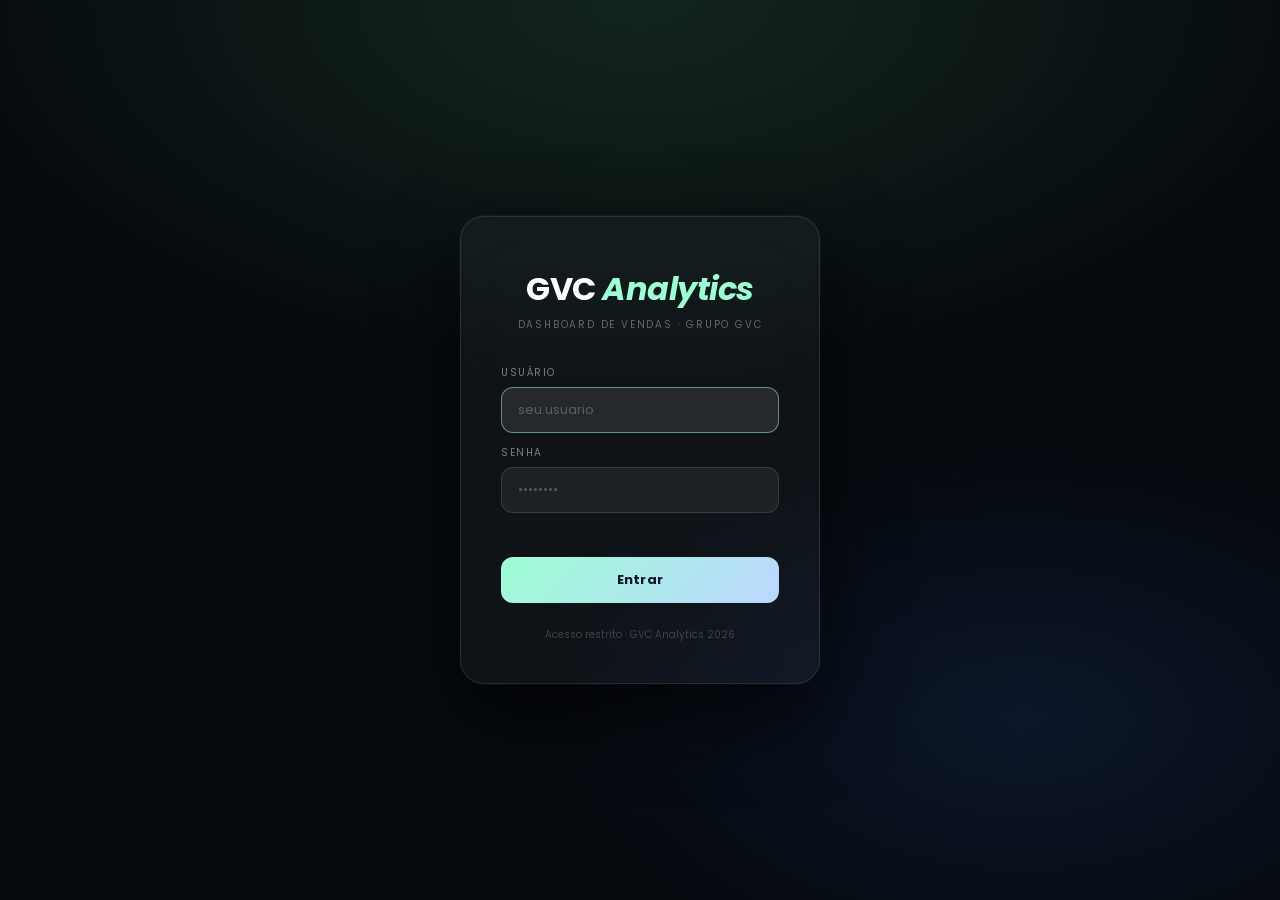
<file: dashboard.html>
<!doctype html>
<html lang="pt-br">
  <head>
    <meta charset="UTF-8" />
    <meta name="viewport" content="width=device-width, initial-scale=1" />
    <title>GVC Analytics — Login</title>
    <link rel="icon" type="image/png" href="/assets/logo_grupogvc.png" />
    <link
      href="https://fonts.googleapis.com/css2?family=Poppins:wght@300;400;500;600;700&display=swap"
      rel="stylesheet"
    />
    <link rel="stylesheet" href="css/login.css" />
  </head>
  <body>
    <div class="bg"></div>

    <div class="card" id="card">
      <div class="logo">
        <div class="logo-title">GVC <em>Analytics</em></div>
        <div class="logo-sub">Dashboard de Vendas · Grupo GVC</div>
      </div>

      <form id="form-login" onsubmit="return false;">
        <div class="field">
          <label for="inp-user">Usuário</label>
          <input
            id="inp-user"
            type="text"
            placeholder="seu.usuario"
            autocomplete="username"
            autofocus
          />
        </div>
        <div class="field">
          <label for="inp-pass">Senha</label>
          <input
            id="inp-pass"
            type="password"
            placeholder="••••••••"
            autocomplete="current-password"
            onkeydown="if (event.key === 'Enter') submitLogin();"
          />
        </div>

        <div class="error-msg" id="err-msg"></div>

        <button class="btn-login" id="btn-login" onclick="submitLogin()">
          Entrar
        </button>
      </form>

      <div class="footer-note">Acesso restrito · GVC Analytics 2026</div>
    </div>

    <script src="js/login.js"></script>
  </body>
</html>
</file>
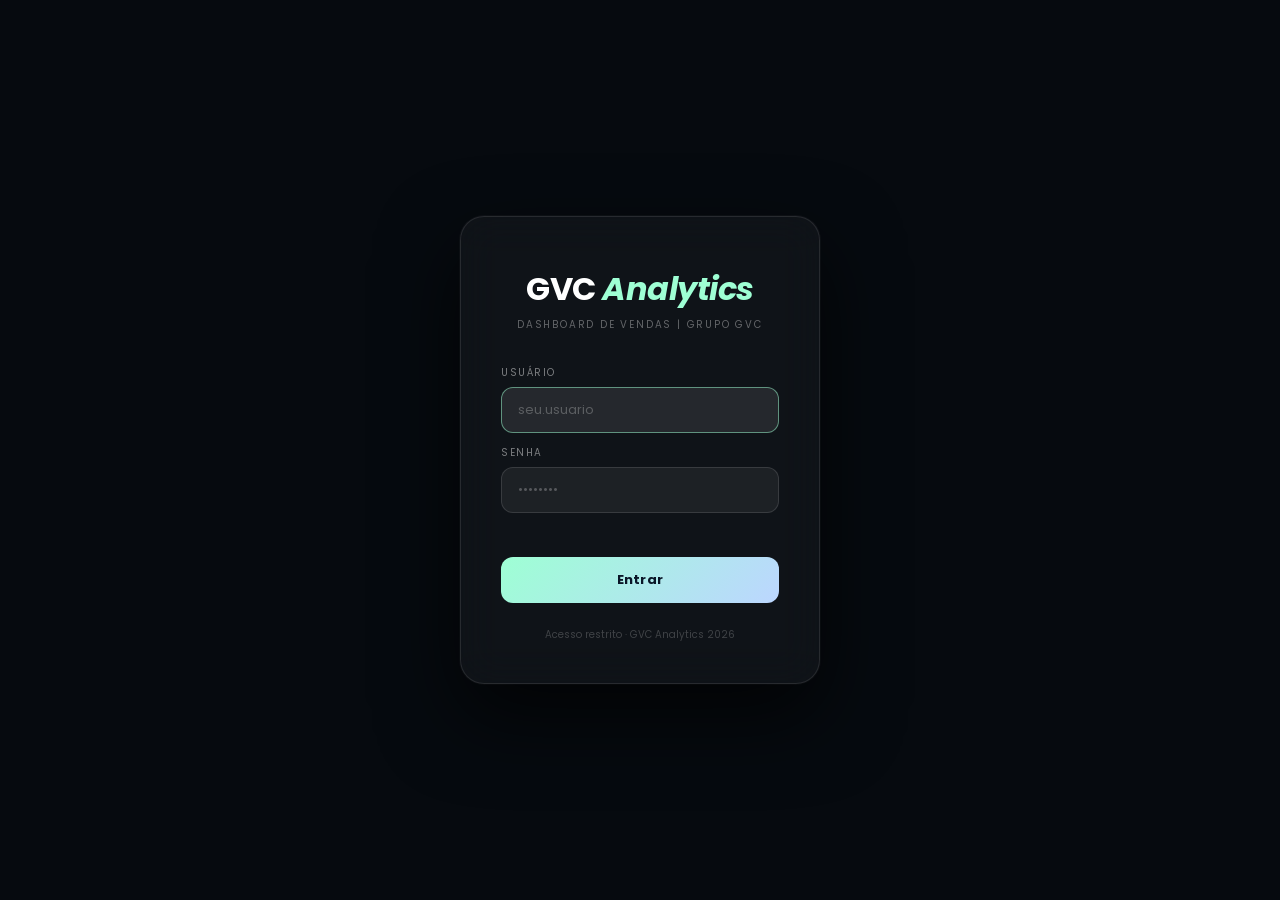
<file: login.html>
<!doctype html>
<html lang="pt-br">
  <head>
    <meta charset="UTF-8" />
    <meta name="viewport" content="width=device-width, initial-scale=1" />
    <title>GVC Analytics | Login</title>
    <link rel="icon" type="image/png" href="assets/logos/logo_grupogvc_white.ico" />
    <link
      href="https://fonts.googleapis.com/css2?family=Poppins:wght@300;400;500;600;700&display=swap"
      rel="stylesheet"
    />
    <link rel="stylesheet" href="css/login.css" />
    <link rel="stylesheet" href="css/login-responsivo.css" />
  </head>
  <body>
    <div class="card" id="card">
      <div class="logo">
        <div class="logo-title">GVC <em>Analytics</em></div>
        <div class="logo-sub">Dashboard de Vendas | Grupo GVC</div>
      </div>

      <form id="form-login" onsubmit="return false;">
        <div class="field">
          <label for="inp-user">Usuário</label>
          <input
            id="inp-user"
            type="text"
            placeholder="seu.usuario"
            autocomplete="username"
            autofocus
          />
        </div>
        <div class="field">
          <label for="inp-pass">Senha</label>
          <input
            id="inp-pass"
            type="password"
            placeholder="••••••••"
            autocomplete="current-password"
            onkeydown="if (event.key === 'Enter') submitLogin();"
          />
        </div>

        <div class="error-msg" id="err-msg"></div>

        <button class="btn-login" id="btn-login" onclick="submitLogin()">
          Entrar
        </button>
      </form>

      <div class="footer-note">Acesso restrito · GVC Analytics 2026</div>
    </div>

    <script src="js/login.js"></script>
  </body>
</html>
</file>
<file: css/login.css>
*,
*::before,
*::after {
  box-sizing: border-box;
  margin: 0;
  padding: 0;
}

body {
  font-family: "Poppins", sans-serif;
  background: #060a0f;
  min-height: 100vh;
  display: flex;
  align-items: center;
  justify-content: center;
  overflow: hidden;
}

/* Fundo animado igual ao dashboard */
.bg {
  position: fixed;
  inset: 0;
  z-index: 0;
  background:
    radial-gradient(
      ellipse 80% 60% at 50% 0%,
      rgba(30, 60, 40, 0.55) 0%,
      transparent 70%
    ),
    radial-gradient(
      ellipse 60% 50% at 80% 80%,
      rgba(20, 40, 80, 0.4) 0%,
      transparent 60%
    ),
    #060a0f;
}

.card {
  position: relative;
  z-index: 1;
  background: rgba(255, 255, 255, 0.04);
  border: 1px solid rgba(255, 255, 255, 0.1);
  border-radius: 24px;
  padding: 48px 40px 40px;
  width: 360px;
  box-shadow:
    0 32px 80px rgba(0, 0, 0, 0.7),
    0 0 0 1px rgba(255, 255, 255, 0.04);
  backdrop-filter: blur(20px);
}

.logo {
  text-align: center;
  margin-bottom: 32px;
}
.logo-title {
  font-size: 32px;
  font-weight: 700;
  color: #fff;
  letter-spacing: -0.5px;
}
.logo-title em {
  font-style: italic;
  color: #9effd4;
}
.logo-sub {
  font-size: 10px;
  color: rgba(255, 255, 255, 0.35);
  letter-spacing: 0.18em;
  text-transform: uppercase;
  margin-top: 4px;
}

.field {
  margin-bottom: 12px;
}
.field label {
  display: block;
  font-size: 10px;
  color: rgba(255, 255, 255, 0.45);
  text-transform: uppercase;
  letter-spacing: 0.15em;
  margin-bottom: 6px;
}
.field input {
  width: 100%;
  background: rgba(255, 255, 255, 0.06);
  border: 1px solid rgba(255, 255, 255, 0.12);
  border-radius: 12px;
  color: #fff;
  padding: 12px 16px;
  font-size: 13px;
  font-family: inherit;
  outline: none;
  transition:
    border-color 0.2s,
    background 0.2s;
}
.field input:focus {
  border-color: rgba(158, 255, 212, 0.5);
  background: rgba(255, 255, 255, 0.09);
}
.field input::placeholder {
  color: rgba(255, 255, 255, 0.25);
}

.error-msg {
  min-height: 20px;
  font-size: 11px;
  color: #ff9eb2;
  text-align: center;
  margin: 8px 0 4px;
  transition: opacity 0.3s;
}

.btn-login {
  width: 100%;
  padding: 13px;
  background: linear-gradient(135deg, #9effd4 0%, #bcd6ff 100%);
  border: none;
  border-radius: 12px;
  color: #0a1628;
  font-weight: 700;
  font-size: 13px;
  font-family: inherit;
  cursor: pointer;
  transition:
    opacity 0.2s,
    transform 0.15s;
  margin-top: 8px;
  letter-spacing: 0.02em;
}
.btn-login:hover {
  opacity: 0.92;
  transform: translateY(-1px);
}
.btn-login:active {
  transform: translateY(0);
}
.btn-login:disabled {
  opacity: 0.5;
  cursor: not-allowed;
  transform: none;
}

.footer-note {
  text-align: center;
  font-size: 10px;
  color: rgba(255, 255, 255, 0.2);
  margin-top: 24px;
}

/* Shake animation no erro */
@keyframes shake {
  0%,
  100% {
    transform: translateX(0);
  }
  20%,
  60% {
    transform: translateX(-6px);
  }
  40%,
  80% {
    transform: translateX(6px);
  }
}
.shake {
  animation: shake 0.4s ease;
}
</file>
<file: css/login-responsivo.css>
/* ==========================================================
   GVC Analytics — login-responsivo.css
   Responsividade da página de login
   ========================================================== */

/* ══════════════════════════════════════════════════════════
   TABLET ≤768px
   ══════════════════════════════════════════════════════════ */
@media (max-width: 768px) {
  body {
    align-items: flex-start;
    padding: 40px 16px;
    overflow-y: auto;
  }
  .card {
    width: 100%;
    max-width: 400px;
    margin: 0 auto;
    padding: 36px 28px 32px;
  }
}

/* ══════════════════════════════════════════════════════════
   MOBILE ≤480px
   ══════════════════════════════════════════════════════════ */
@media (max-width: 480px) {
  body {
    padding: 24px 12px;
  }
  .card {
    padding: 28px 20px 24px;
    border-radius: 18px;
  }
  .logo-title {
    font-size: 26px;
  }
  .field input {
    padding: 10px 14px;
    font-size: 14px;
  }
  .btn-login {
    padding: 12px;
    font-size: 14px;
  }
}

/* ══════════════════════════════════════════════════════════
   MOBILE PEQUENO ≤360px
   ══════════════════════════════════════════════════════════ */
@media (max-width: 360px) {
  .card {
    padding: 24px 16px 20px;
  }
  .logo-title {
    font-size: 22px;
  }
}
</file>
